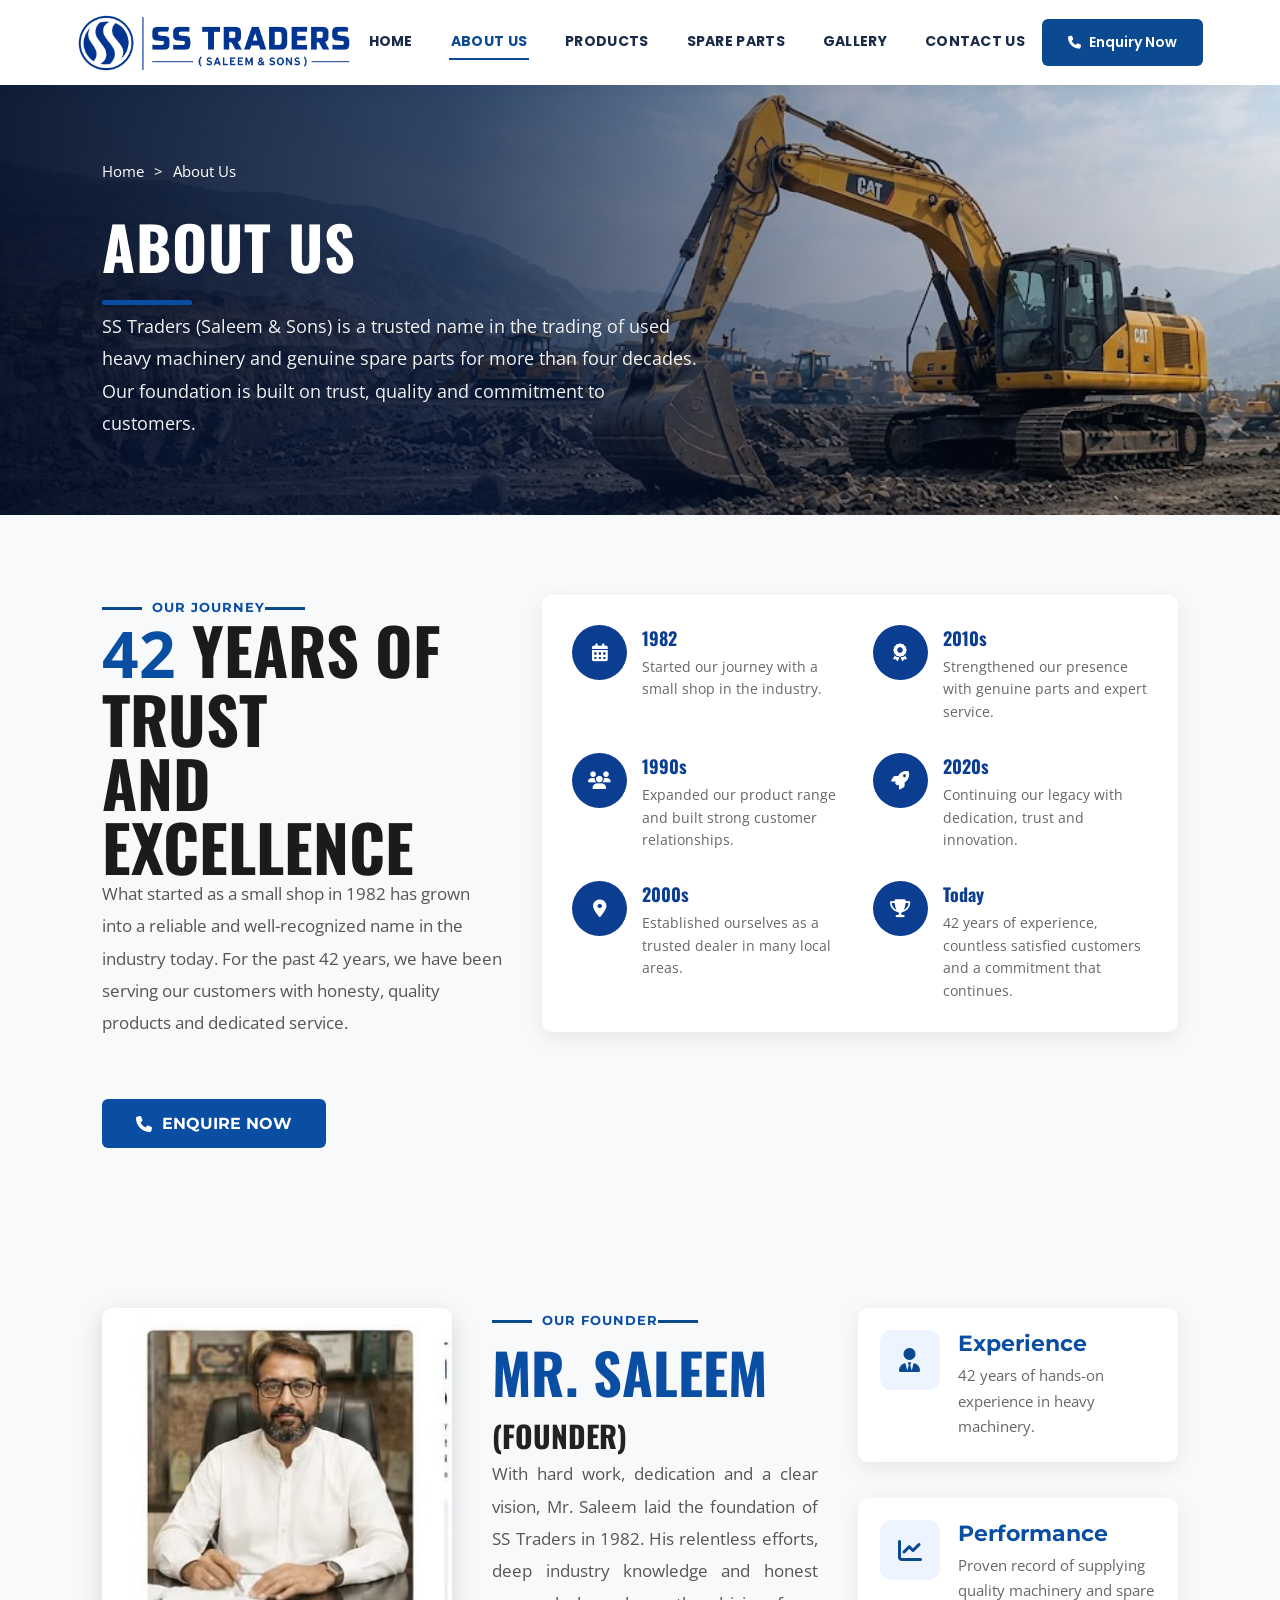
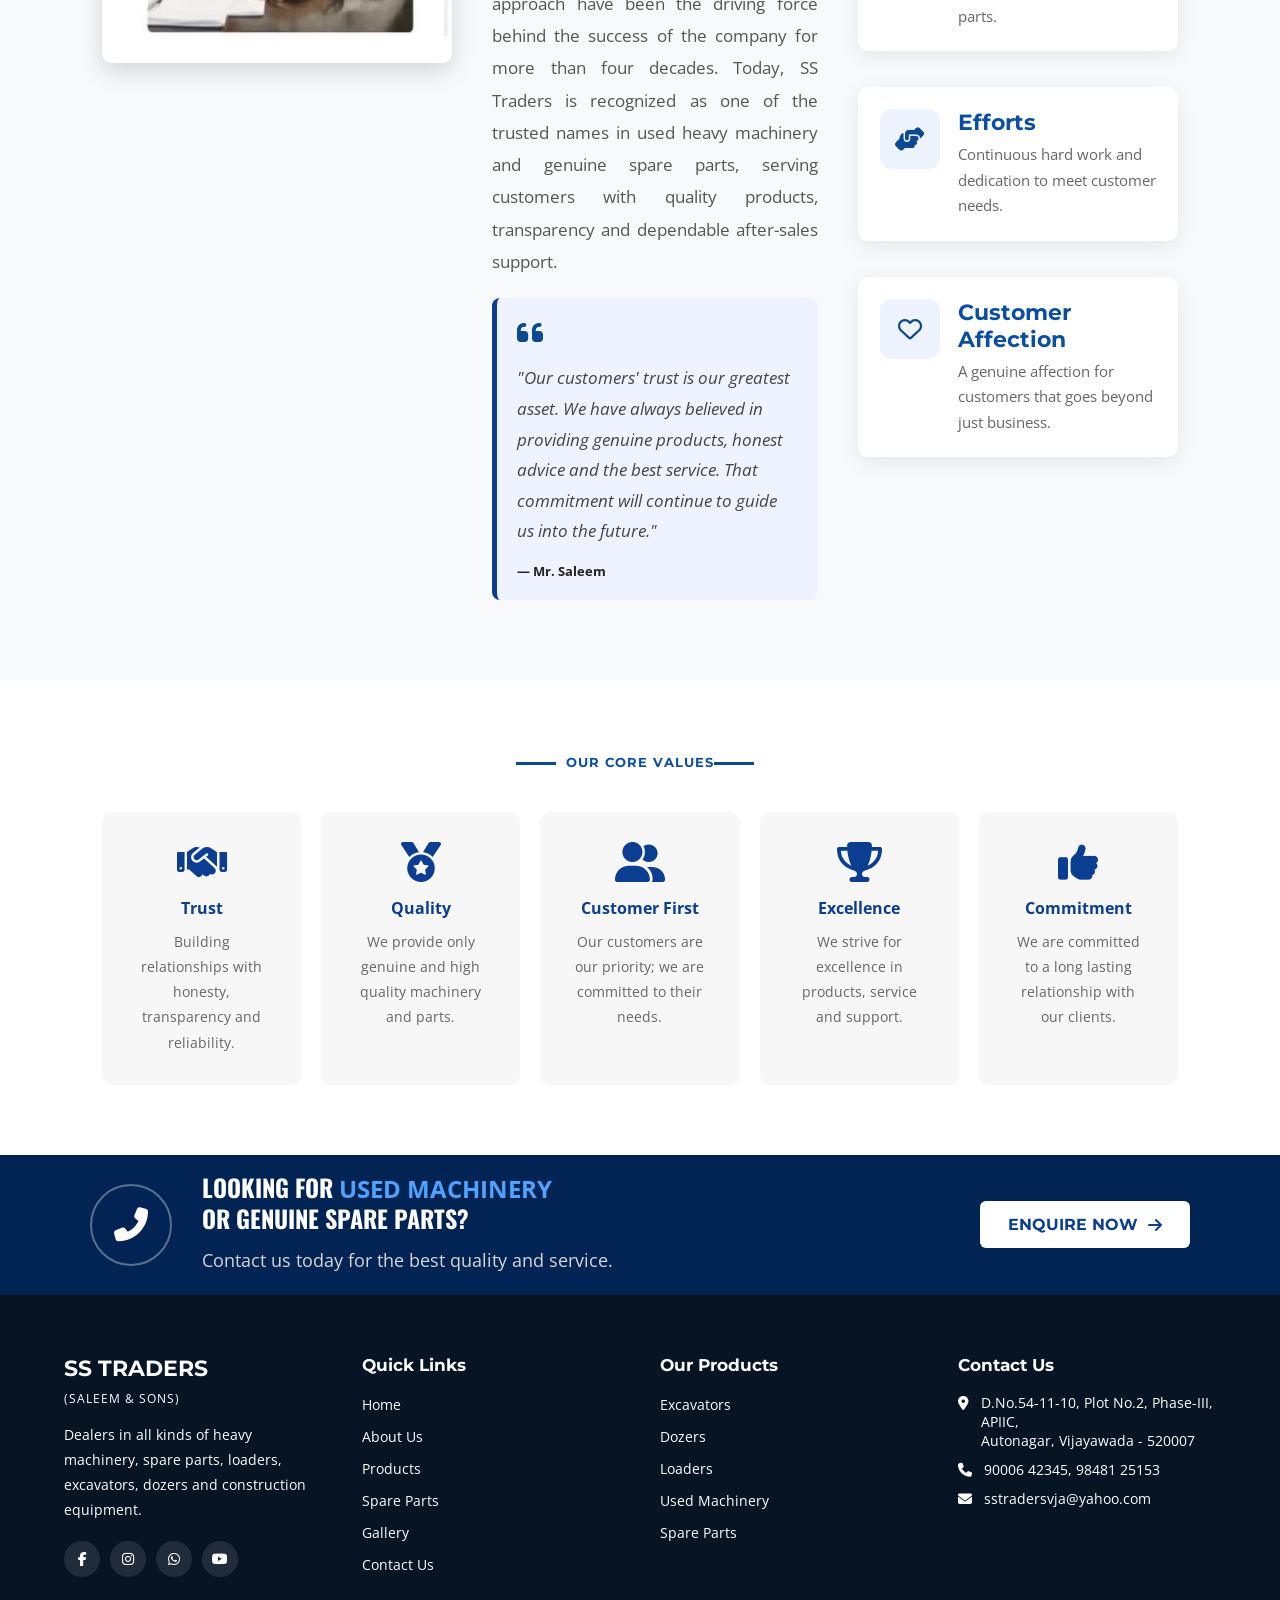
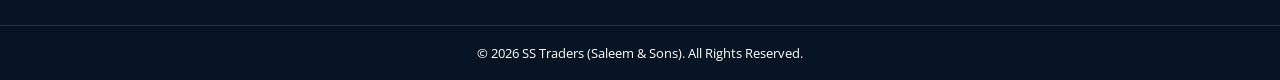
<file: about.html>
<!DOCTYPE html>
<html lang="en">
<head>
<meta charset="UTF-8">
<meta name="viewport" content="width=device-width, initial-scale=1.0">
<title>SS Traders - About Us</title>
<link href="https://fonts.googleapis.com/css2?family=Oswald:wght@400;500;600;700&family=Montserrat:wght@400;500;600;700;800&family=Open+Sans:wght@400;500;600&display=swap" rel="stylesheet">
<link href="https://fonts.googleapis.com/css2?family=Playfair+Display:wght@400;500;600;700;800;900&family=Poppins:wght@300;400;500;600;700;800&display=swap" rel="stylesheet">
<link rel="stylesheet" href="https://cdnjs.cloudflare.com/ajax/libs/font-awesome/6.5.2/css/all.min.css">
<style>*{
    margin:0px;
    padding:0;
    box-sizing:border-box;
    font-family:'Open Sans',sans-serif;
}
body{
    font-family:'Open Sans',sans-serif;
    color:#444;
    background:#F8F9FB;
    overflow-x:hidden;
}
p{
    font-family:'Open Sans',sans-serif;
    font-size:17px;
    line-height:1.8;
    color:#555;
}
a{text-decoration:none}.nav-links a:hover,
.nav-links a.active{
    color:#7EB3FF;
}
.btn,
.cta-btn{
    background:#fff;
    color:#0A4EA3;
    padding:16px 38px;
    border-radius:6px;
    font-family:'Montserrat',sans-serif;
    font-weight:700;
    transition:.3s;
}

.cta-btn:hover{
    background:#0A4EA3;
    color:#fff;
}

.cta-content h2{
    font-family:'Oswald',sans-serif;
    font-size:54px;
    line-height:1.05;
    color:#fff;
    text-transform:uppercase;
    margin-bottom:12px;
}

.cta-content h2 span{
    color:#4EA2FF;
}
.cta-content p{
    color:#d7d7d7;
    font-size:18px;
}
.cta-btn{
    background:#fff;
    color:#0A4EA3;
    padding:18px 40px;
    border-radius:8px;
    font-family:'Montserrat',sans-serif;
    font-weight:700;
    display:flex;
    align-items:center;
    gap:10px;
    transition:.3s;
    white-space:nowrap;
}

.cta-btn:hover{
    background:#0A4EA3;
    color:#fff;
}
.btn{
    background:#0B4A91;
    color:#fff;
    padding:14px 30px;
    border-radius:4px;
    text-decoration:none;
    font-weight:600;
    transition:.3s;
}.btn:hover{
    background:#08356A;
}.btn-outline{
    border:2px solid #ffffff;
    color:#ffffff;
    padding:12px 28px;
    text-decoration:none;
    border-radius:4px;
    transition:.3s;
    font-weight:600;
}.btn-outline:hover{
    background:#ffffff;
    color:#022348;
}.page-banner{
    height:430px;
    background:linear-gradient(90deg, rgba(3,15,40,.92) 0%, rgba(6,25,60,.75) 35%, rgba(6,25,60,.35) 65%, rgba(6,25,60,.05) 100%),url("images/about-banner.jpg") center/cover;
    display:flex;
    align-items:center;
    padding:0 8%;
    color:#fff;
    position:relative;
}.banner-content{max-width:600px}
.banner-content h1{
    font-family:'Oswald',sans-serif;
    font-size:60px;
    font-weight:700;
    color:#fff;
    letter-spacing:1px;
    text-transform:uppercase;
     position:relative;
    display:inline-block;
    margin-bottom:20px;
}
.banner-content h1::after{
    content:"";
    position:absolute;
    left:0;
    bottom:-15px;
    width:90px;
    height:5px;
    background:#0A4EA3;
    border-radius:10px;
}
.about-section,
.founder-section{
    display:grid;
    grid-template-columns:350px 1fr 320px;
    gap:40px;
    padding:80px 8%;
    align-items:start;
}

.founder-image img{
    width:100%;
    border-radius:10px;
    box-shadow:0 8px 25px rgba(0,0,0,.15);
}

.section-subtitle{
    font-family:'Montserrat',sans-serif;
    font-size:13px;
    font-weight:700;
    color:#0A4EA3;
    text-transform:uppercase;
    letter-spacing:1px;
}

.section-subtitle::before{
    content:"";
    width:40px;
    height:3px;
    background:#0B4A91;
    display:inline-block;
    margin-right:10px;
    vertical-align:middle;
}
.section-subtitle::after{
    content:"";
    width:40px;
    height:3px;
    background:#0B4A91;
    display:inline-block;
    margin-right:10px;
    vertical-align:middle;
}

.founder-content h2{
    font-family:'Oswald',sans-serif;
    font-size:56px;
    color:#0A4EA3;
    text-transform:uppercase;
}

.founder-content h4{
    font-family:'Oswald',sans-serif;
    font-size:30px;
    color:#222;
}

.founder-text{
    color:#555;
    line-height:1.9;
    text-align:justify;
}

.founder-quote{
    background:#eef4ff;
    border-left:5px solid #0B4A91;
    padding:25px;
    margin-top:30px;
    border-radius:8px;
}

.founder-quote i{
    color:#0B4A91;
    font-size:30px;
    margin-bottom:15px;
}

.founder-quote p{
    font-style:italic;
    color:#444;
    line-height:1.8;
}

.founder-quote h5{
    margin-top:15px;
    color:#222;
}

.founder-features{
    display:flex;
    flex-direction:column;
    gap:18px;
}

.feature-box{
    background:#fff;
    border-radius:10px;
    padding:20px;
    display:flex;
    gap:18px;
    align-items:flex-start;
    box-shadow:0 5px 15px rgba(0,0,0,.08);
}

.feature-box i{
    width:60px;
    height:60px;
    background:#EEF4FF;
    color:#0B4A91;
    border-radius:12px;
    display:flex;
    justify-content:center;
    align-items:center;
    font-size:24px;
    flex-shrink:0;
}

.feature-box h4{
    color:#0B4A91;
    margin-bottom:6px;
}

.feature-box p{
    color:#666;
    font-size:15px;
    line-height:1.7;
}
.breadcrumb{
    display:flex;
    align-items:center;
    gap:10px;
    margin-bottom:20px;
    font-family:'Montserrat',sans-serif;
    font-size:15px;
}
.timeline-item h4{
    font-family:'Oswald',sans-serif;
    font-size:30px;
    color:#1B1B1B;
}

.breadcrumb a{
    color:#ffffff;
    text-decoration:none;
    transition:.3s;
}

.breadcrumb a:hover{
    color:#7EB3FF;
}

.breadcrumb span{
    color:#ffffff;
}

.banner-content p{
    max-width:600px;
    font-size:18px;
    line-height:1.8;
    color:#f1f1f1;
    font-family:'Open Sans',sans-serif;
}

.about-section{grid-template-columns:400px 1fr;}
.about-left h2{
    font-family:'Oswald',sans-serif;
    font-size:64px;
    line-height:1;
    color:#1B1B1B;
    text-transform:uppercase;
}
.about-left p{color:#555;margin:0 0 30px;line-height:1.9}
.timeline-box{background:#fff;padding:30px;border-radius:10px;box-shadow:0 5px 20px rgba(0,0,0,.08)}
.timeline-grid{display:grid;grid-template-columns:1fr 1fr;gap:30px 25px}
.timeline-item{display:flex;gap:15px;margin-bottom:0}
.timeline-icon{
    width:55px;height:55px;border-radius:50%;
    background:#0b3d91;color:#fff;
    display:flex;align-items:center;justify-content:center;
    flex-shrink:0;font-size:18px;
}
.timeline-item h4{color:#0b3d91;margin-bottom:5px;font-size:18px}
.timeline-item p{color:#666;font-size:14px;margin:0;line-height:1.6}
.founder-name-box{background:#0b3d91;color:#fff;border-radius:10px;padding:60px 20px;text-align:center;margin-bottom:25px}.founder-name-box h2{font-size:42px}.founder-quote{background:#eef3ff;padding:20px;border-left:5px solid #0b3d91;border-radius:8px;margin-top:20px}.feature-box{background:#fff;padding:22px;border-radius:10px;box-shadow:0 5px 20px rgba(0,0,0,.08);margin-bottom:18px}.feature-box h4{
    font-family:'Montserrat',sans-serif;
    font-size:22px;
    font-weight:700;
    color:#0A4EA3;
}
.core-values{padding:70px 8%;background:#fff}.section-title{text-align:center;margin-bottom:40px}.values-grid{display:grid;grid-template-columns:repeat(5,1fr);gap:20px}.value-card{background:#f7f7f7;padding:30px;border-radius:10px;text-align:center}.value-card i{font-size:40px;color:#0b3d91;margin-bottom:15px}.value-card h4{color:#0b3d91;margin-bottom:10px}.value-card p{color:#666;font-size:14px}
.about-cta{
    background:#012454;
    padding:18px 7%;
    display:flex;
    justify-content:space-between;
    align-items:center;
    gap:50px;
    flex-wrap:wrap;
}

.cta-left{
    display:flex;
    align-items:center;
    gap:30px;
}
.about-cta h2{
    font-family:'Oswald',sans-serif;
    font-size:24px;
    text-transform:uppercase;
    line-height:1.2;
}

.about-cta h2 span{
    color:#4FA3FF;
}
.cta-icon{
    width:82px;
    height:82px;
    border:2px solid rgba(255,255,255,.35);
    border-radius:50%;
    display:flex;
    justify-content:center;
    align-items:center;
    flex-shrink:0;
}

.cta-icon i{
    color:#fff;
    font-size:34px;
}
.cta-btn{background:#fff;color:#0b3d91;padding:14px 28px;border-radius:6px;font-weight:700;text-decoration:none}.footer{background:#071424;color:#fff;padding:60px 0 0;}.footer-grid{
    width:90%;max-width:1200px;margin:auto;
    display:grid;grid-template-columns:repeat(4,1fr);gap:40px;
}
.footer h2,
.footer h3{
    font-family:'Montserrat',sans-serif;
}

.footer p,
.footer a{
    font-family:'Open Sans',sans-serif;
}
.footer-logo h2{font-size:22px;font-weight:700;color:#fff;margin-bottom:4px;}.footer-logo span{font-size:12px;color:#ffffff;letter-spacing:1px;font-family:'Open Sans',sans-serif;}.footer-box p{font-size:14px;color:#ffffff;line-height:1.8;margin-top:14px;font-family:'Open Sans',sans-serif;}.footer-box h3{font-size:17px;font-weight:700;color:#fff;margin-bottom:18px;}.footer-box ul{list-style:none;}.footer-box ul li{margin-bottom:10px;}.footer-box ul li a{color:#ffffff;text-decoration:none;font-size:14px;font-family:'Open Sans',sans-serif;transition:.3s;}.footer-box ul li a:hover{color:#7EB3FF;}.footer-contact li{
    display:flex;gap:12px;align-items:flex-start;
    color:#ffffff;font-size:14px;font-family:'Open Sans',sans-serif;
    margin-bottom:12px;list-style:none;
}.footer-contact li i{color:#ffffff;margin-top:3px;flex-shrink:0;}.footer-social{display:flex;gap:10px;margin-top:18px;}.footer-social a{
    width:36px;height:36px;border-radius:50%;
    background:rgba(255,255,255,0.1);
    display:flex;align-items:center;justify-content:center;
    color:#fff;font-size:14px;text-decoration:none;transition:.3s;
}.footer-social a:hover{background:#0B4A91;}.footer-bottom{
    margin-top:40px;padding:18px 6%;
    border-top:1px solid rgba(255,255,255,.12);
    text-align:center;font-size:13px;color:#ffffff;
    font-family:'Open Sans',sans-serif;
    
}
.about-left h2 span{
    color:#0A4EA3;
}
.banner-btn{
    display:inline-flex;
    align-items:center;
    gap:10px;
    margin-top:30px;
    padding:15px 34px;
    background:#0A4EA3;
    color:#fff;
    border-radius:6px;
    font-family:'Montserrat',sans-serif;
    font-weight:700;
    text-decoration:none;
    transition:.3s;
}

.banner-btn:hover{
    background:#083A7C;
}

/* ===================================================
   MOBILE RESPONSIVE — ordered widest to narrowest so
   each breakpoint's rules aren't overridden by an
   earlier, wider one further down the cascade.
   =================================================== */

/* ----- Tablets (landscape) ----- */
@media(max-width:1100px){
    .about-section{ grid-template-columns:320px 1fr; gap:30px; padding:70px 6%; }
    .founder-section{ grid-template-columns:280px 1fr 280px; gap:30px; padding:70px 6%; }
    .values-grid{ grid-template-columns:repeat(3,1fr); }
}

/* ----- Tablets (portrait) & phones ----- */
@media(max-width:991px){
    nav .nav-links{ gap:0; }
    .nav-links li a{
        display:block;
        padding:13px 20px;
        color:#1a2b4a;
        font-size:14px;
    }
    .nav-links li a:hover{
        background:#0B4A91;
        color:#fff;
    }

    .about-section,
    .founder-section{
        grid-template-columns:1fr;
        gap:30px;
        padding:50px 6%;
    }
    .founder-image img{ max-width:340px; margin:0 auto; display:block; }
    .founder-content{ text-align:left; }

    .timeline-grid{ grid-template-columns:1fr; }

    .values-grid{ grid-template-columns:repeat(2,1fr); }

    .about-cta{
        flex-direction:column;
        text-align:center;
        padding:30px 6%;
    }
    .cta-left{
        flex-direction:column;
        text-align:center;
    }
    .cta-btn{ width:100%; justify-content:center; }
}

/* ----- Large phones / small tablets ----- */
@media(max-width:768px){
    .breadcrumb{ font-size:13px; margin-bottom:15px; flex-wrap:wrap; }

    .banner-content h1{ font-size:34px; margin-bottom:15px; }

    .page-banner{
        height:auto;
        min-height:340px;
        background:linear-gradient(180deg, rgba(3,15,40,.55) 0%, rgba(3,15,40,.75) 55%, rgba(3,15,40,.92) 100%),url("images/about-banner.jpg") 80% 30%/cover;
        padding:40px 6% 45px;
        align-items:flex-start;
    }

    .banner-content{
        max-width:100%;
        padding-top:20px;
    }
    .banner-content p{ font-size:15px; }

    .about-left h2{ font-size:38px; }
    .founder-content h2{ font-size:34px; }
    .founder-content h4{ font-size:20px; }
    .founder-text{ text-align:left; }

    .timeline-box{ padding:20px; }
    .timeline-item h4{ font-size:22px; }

    .cta-content h2{ font-size:30px; }
    .cta-content p{ font-size:15px; }

    .about-cta h2{ font-size:20px; }
    .cta-icon{ width:64px; height:64px; }
    .cta-icon i{ font-size:26px; }

    .core-values{ padding:45px 6%; }

    .footer{ padding:40px 0 0; }
    .footer-grid{
        grid-template-columns:1fr;
        gap:30px;
        width:88%;
    }
    .footer-box{ text-align:left; }
    .footer-contact li{
        flex-direction:row;
        justify-content:flex-start;
        text-align:left;
    }
    .footer-social{ justify-content:flex-start; }
}

/* ----- Phones ----- */
@media(max-width:480px){
    .banner-content h1{ font-size:26px; }
    .page-banner{ min-height:300px; padding:30px 6% 35px; }
    .breadcrumb{ font-size:12px; }
    .banner-content p{ font-size:14px; line-height:1.6; }

    .about-left h2{ font-size:28px; }
    .founder-content h2{ font-size:26px; }

    .values-grid{ grid-template-columns:1fr; }
    .value-card{ padding:22px; }

    .feature-box{ padding:16px; gap:14px; }
    .feature-box i{ width:48px; height:48px; font-size:18px; }

    .founder-quote{ padding:18px; }

    .about-cta h2{ font-size:18px; }
    .cta-btn{ padding:14px 24px; font-size:13px; }

    .banner-btn{ width:100%; justify-content:center; padding:14px 20px; }

    .footer-logo h2{ font-size:20px; }
    .footer-bottom{ font-size:12px; padding:16px 6%; }
}

/* ----- Small phones ----- */
@media(max-width:360px){
    .banner-content h1{ font-size:21px; }
    .about-left h2{ font-size:24px; }
    .founder-content h2{ font-size:22px; }
    .about-cta h2{ font-size:16px; }
}
</style>
    <link rel="stylesheet" href="css/navbar.css">
</head>
<body>

<div id="site-navbar"></div>

<section class="page-banner">
<div class="banner-content">

    <div class="breadcrumb">
        <a href="index.html">Home</a>
        <span>&gt;</span>
        <span>About Us</span>
    </div>

    <h1>ABOUT US</h1>

    <p>
        SS Traders (Saleem & Sons) is a trusted name in the trading of used
        heavy machinery and genuine spare parts for more than four decades.
        Our foundation is built on trust, quality and commitment to customers.
    </p>

</div>

</section>

<section class="about-section">

    <div class="about-left">
        <span class="section-subtitle">OUR JOURNEY</span>
<h2><span>42</span> YEARS OF TRUST<br>AND EXCELLENCE</h2>
        <p>
            What started as a small shop in 1982 has grown into a reliable and
            well-recognized name in the industry today. For the past 42 years,
            we have been serving our customers with honesty, quality products
            and dedicated service.
        </p>
<a href="contact.html" class="banner-btn">
    <i class="fas fa-phone"></i>
    ENQUIRE NOW
</a>
    </div>

    <div class="timeline-box">
        <div class="timeline-grid">

            <div class="timeline-item">
                <div class="timeline-icon"><i class="fas fa-calendar-alt"></i></div>
                <div>
                    <h4>1982</h4>
                    <p>Started our journey with a small shop in the industry.</p>
                </div>
            </div>

            <div class="timeline-item">
                <div class="timeline-icon"><i class="fas fa-award"></i></div>
                <div>
                    <h4>2010s</h4>
                    <p>Strengthened our presence with genuine parts and expert service.</p>
                </div>
            </div>

            <div class="timeline-item">
                <div class="timeline-icon"><i class="fas fa-users"></i></div>
                <div>
                    <h4>1990s</h4>
                    <p>Expanded our product range and built strong customer relationships.</p>
                </div>
            </div>

            <div class="timeline-item">
                <div class="timeline-icon"><i class="fas fa-rocket"></i></div>
                <div>
                    <h4>2020s</h4>
                    <p>Continuing our legacy with dedication, trust and innovation.</p>
                </div>
            </div>

            <div class="timeline-item">
                <div class="timeline-icon"><i class="fas fa-map-marker-alt"></i></div>
                <div>
                    <h4>2000s</h4>
                    <p>Established ourselves as a trusted dealer in many local areas.</p>
                </div>
            </div>

            <div class="timeline-item">
                <div class="timeline-icon"><i class="fas fa-trophy"></i></div>
                <div>
                    <h4>Today</h4>
                    <p>42 years of experience, countless satisfied customers and a commitment that continues.</p>
                </div>
            </div>

        </div>
    </div>

</section>

<section class="founder-section">

    <!-- Founder Image -->
    <div class="founder-image">
        <img src="images/founder.jpeg" alt="Mr. Saleem">
    </div>

    <!-- Founder Content -->
    <div class="founder-content">

        <span class="section-subtitle">OUR FOUNDER</span>

        <h2>MR. SALEEM</h2>

        <h4>(FOUNDER)</h4>

        <p class="founder-text">
            With hard work, dedication and a clear vision, Mr. Saleem laid the
            foundation of SS Traders in 1982. His relentless efforts, deep
            industry knowledge and honest approach have been the driving force
            behind the success of the company for more than four decades.

            Today, SS Traders is recognized as one of the trusted names in used
            heavy machinery and genuine spare parts, serving customers with
            quality products, transparency and dependable after-sales support.
        </p>

        <div class="founder-quote">
            <i class="fas fa-quote-left"></i>

            <p>
                "Our customers' trust is our greatest asset. We have always
                believed in providing genuine products, honest advice and the
                best service. That commitment will continue to guide us into
                the future."
            </p>

            <h5>— Mr. Saleem</h5>
        </div>

    </div>

    <!-- Right Features -->
    <div class="founder-features">

        <div class="feature-box">
            <i class="fas fa-user-tie"></i>
            <div>
                <h4>Experience</h4>
                <p>42 years of hands-on experience in heavy machinery.</p>
            </div>
        </div>

        <div class="feature-box">
            <i class="fas fa-chart-line"></i>
            <div>
                <h4>Performance</h4>
                <p>Proven record of supplying quality machinery and spare parts.</p>
            </div>
        </div>

        <div class="feature-box">
            <i class="fas fa-hands-helping"></i>
            <div>
                <h4>Efforts</h4>
                <p>Continuous hard work and dedication to meet customer needs.</p>
            </div>
        </div>

        <div class="feature-box">
            <i class="far fa-heart"></i>
            <div>
                <h4>Customer Affection</h4>
                <p>A genuine affection for customers that goes beyond just business.</p>
            </div>
        </div>

    </div>

</section>

<section class="core-values">
    <div class="section-title">
        <span class="section-subtitle">OUR CORE VALUES</span>
    </div>

    <div class="values-grid">

        <div class="value-card">
            <i class="fas fa-handshake"></i>
            <h4>Trust</h4>
            <p>Building relationships with honesty, transparency and reliability.</p>
        </div>

        <div class="value-card">
            <i class="fas fa-medal"></i>
            <h4>Quality</h4>
            <p>We provide only genuine and high quality machinery and parts.</p>
        </div>

        <div class="value-card">
            <i class="fas fa-user-friends"></i>
            <h4>Customer First</h4>
            <p>Our customers are our priority; we are committed to their needs.</p>
        </div>

        <div class="value-card">
            <i class="fas fa-trophy"></i>
            <h4>Excellence</h4>
            <p>We strive for excellence in products, service and support.</p>
        </div>

        <div class="value-card">
            <i class="fas fa-thumbs-up"></i>
            <h4>Commitment</h4>
            <p>We are committed to a long lasting relationship with our clients.</p>
        </div>

    </div>
</section>

<section class="about-cta">

    <div class="cta-left">

        <div class="cta-icon">
            <i class="fas fa-phone-alt"></i>
        </div>

        <div class="cta-content">

            <h2>
                LOOKING FOR
                <span>USED MACHINERY</span><br>
                OR GENUINE SPARE PARTS?
            </h2>

            <p>
                Contact us today for the best quality and service.
            </p>

        </div>

    </div>

    <a href="contact.html" class="cta-btn">
        ENQUIRE NOW
        <i class="fas fa-arrow-right"></i>
    </a>

</section>

<footer class="footer">
    <div class="footer-grid">
        <div class="footer-box">
            <div class="footer-logo">
                <h2>SS TRADERS</h2>
                <span>(SALEEM & SONS)</span>
            </div>
            <p>Dealers in all kinds of heavy machinery, spare parts, loaders, excavators, dozers and construction equipment.</p>
            <div class="footer-social">
                <a href="#"><i class="fab fa-facebook-f"></i></a>
                <a href="#"><i class="fab fa-instagram"></i></a>
                <a href="#"><i class="fab fa-whatsapp"></i></a>
                <a href="#"><i class="fab fa-youtube"></i></a>
            </div>
        </div>
        <div class="footer-box">
            <h3>Quick Links</h3>
            <ul>
                <li><a href="index.html">Home</a></li>
                <li><a href="about.html">About Us</a></li>
                <li><a href="products.html">Products</a></li>
                <li><a href="spareparts.html">Spare Parts</a></li>
                <li><a href="gallery.html">Gallery</a></li>
                <li><a href="contact.html">Contact Us</a></li>
            </ul>
        </div>
        <div class="footer-box">
            <h3>Our Products</h3>
            <ul>
                <li><a href="products.html">Excavators</a></li>
                <li><a href="products.html">Dozers</a></li>
                <li><a href="products.html">Loaders</a></li>
                <li><a href="products.html">Used Machinery</a></li>
                <li><a href="spareparts.html">Spare Parts</a></li>
            </ul>
        </div>
        <div class="footer-box">
            <h3>Contact Us</h3>
            <ul class="footer-contact">
                <li>
                    <i class="fas fa-map-marker-alt"></i>
                    <span>D.No.54-11-10, Plot No.2, Phase-III, APIIC,<br>Autonagar, Vijayawada - 520007</span>
                </li>
                <li><i class="fas fa-phone"></i><span>90006 42345, 98481 25153</span></li>
                <li><i class="fas fa-envelope"></i><span>sstradersvja@yahoo.com</span></li>
            </ul>
        </div>
    </div>
    <div class="footer-bottom">© 2026 SS Traders (Saleem & Sons). All Rights Reserved.</div>
</footer>

<script src="js/navbar.js"></script>

</body>
</html>
</file>
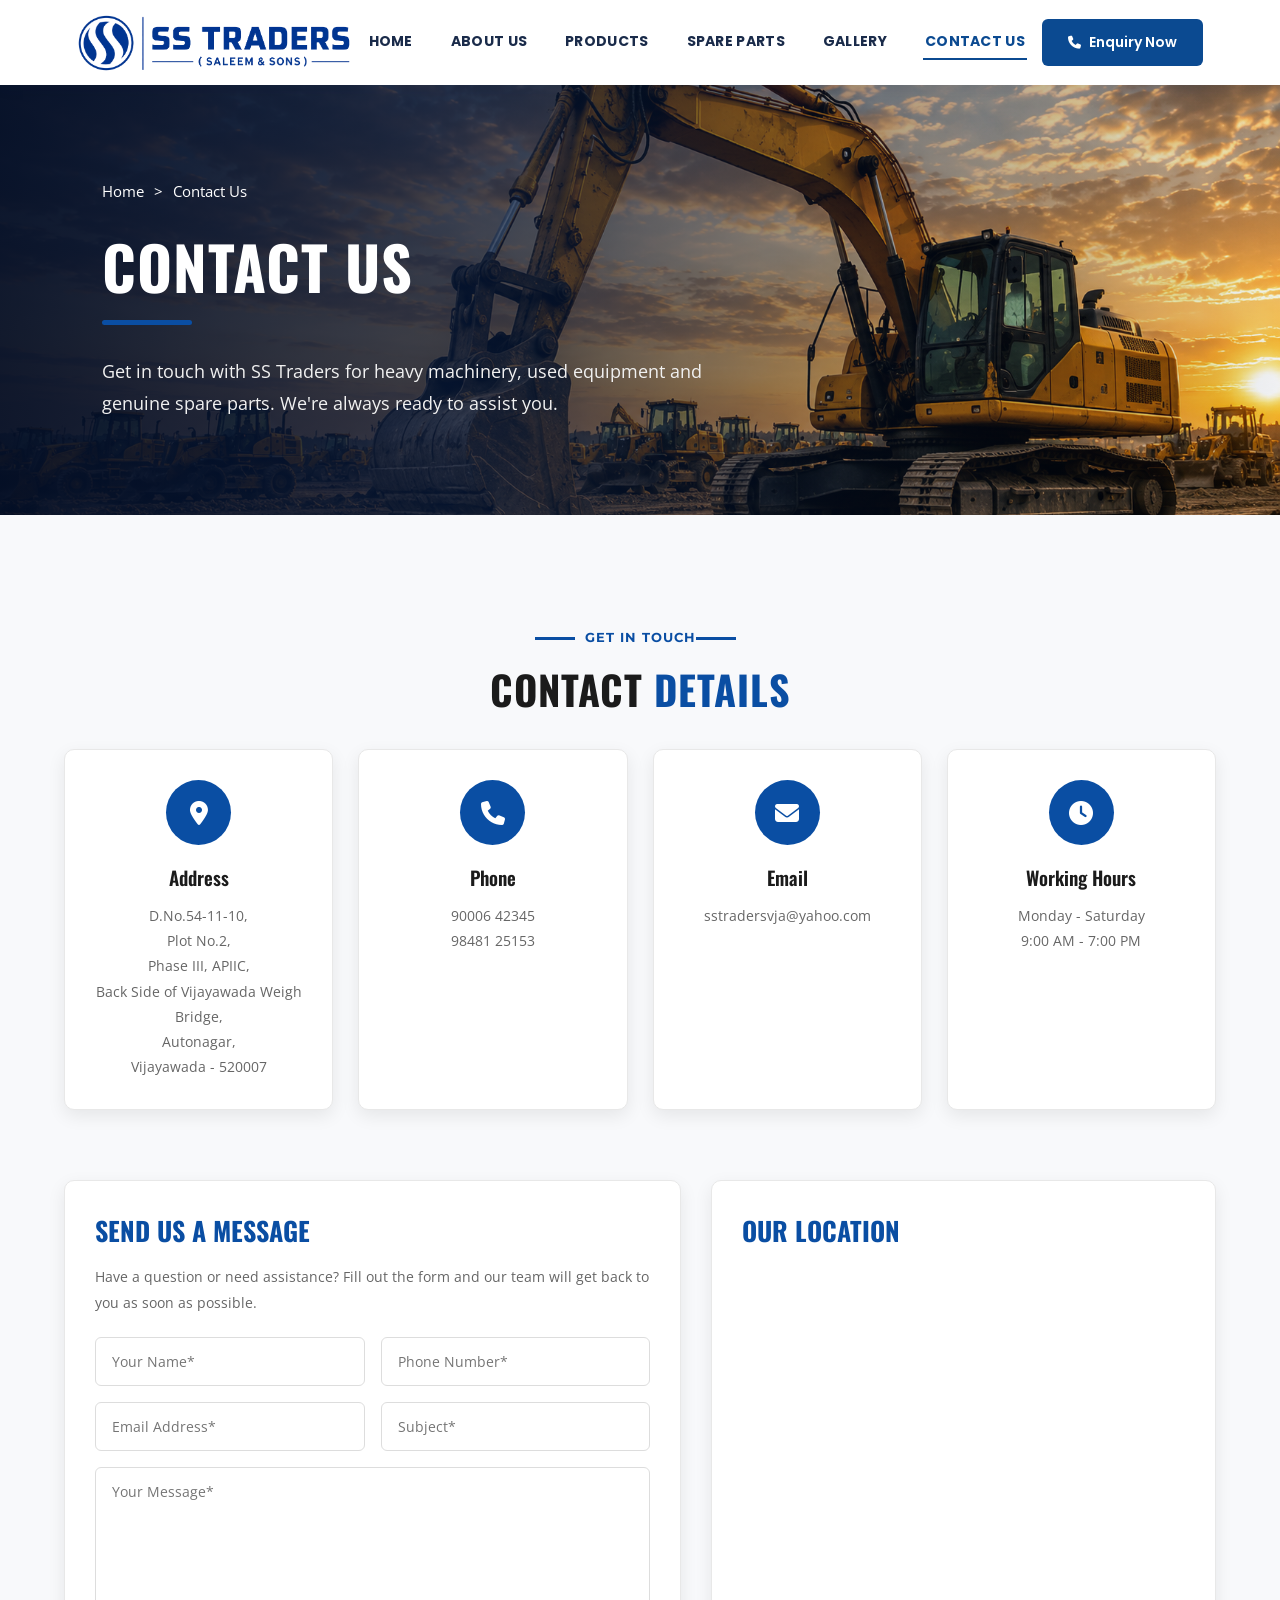
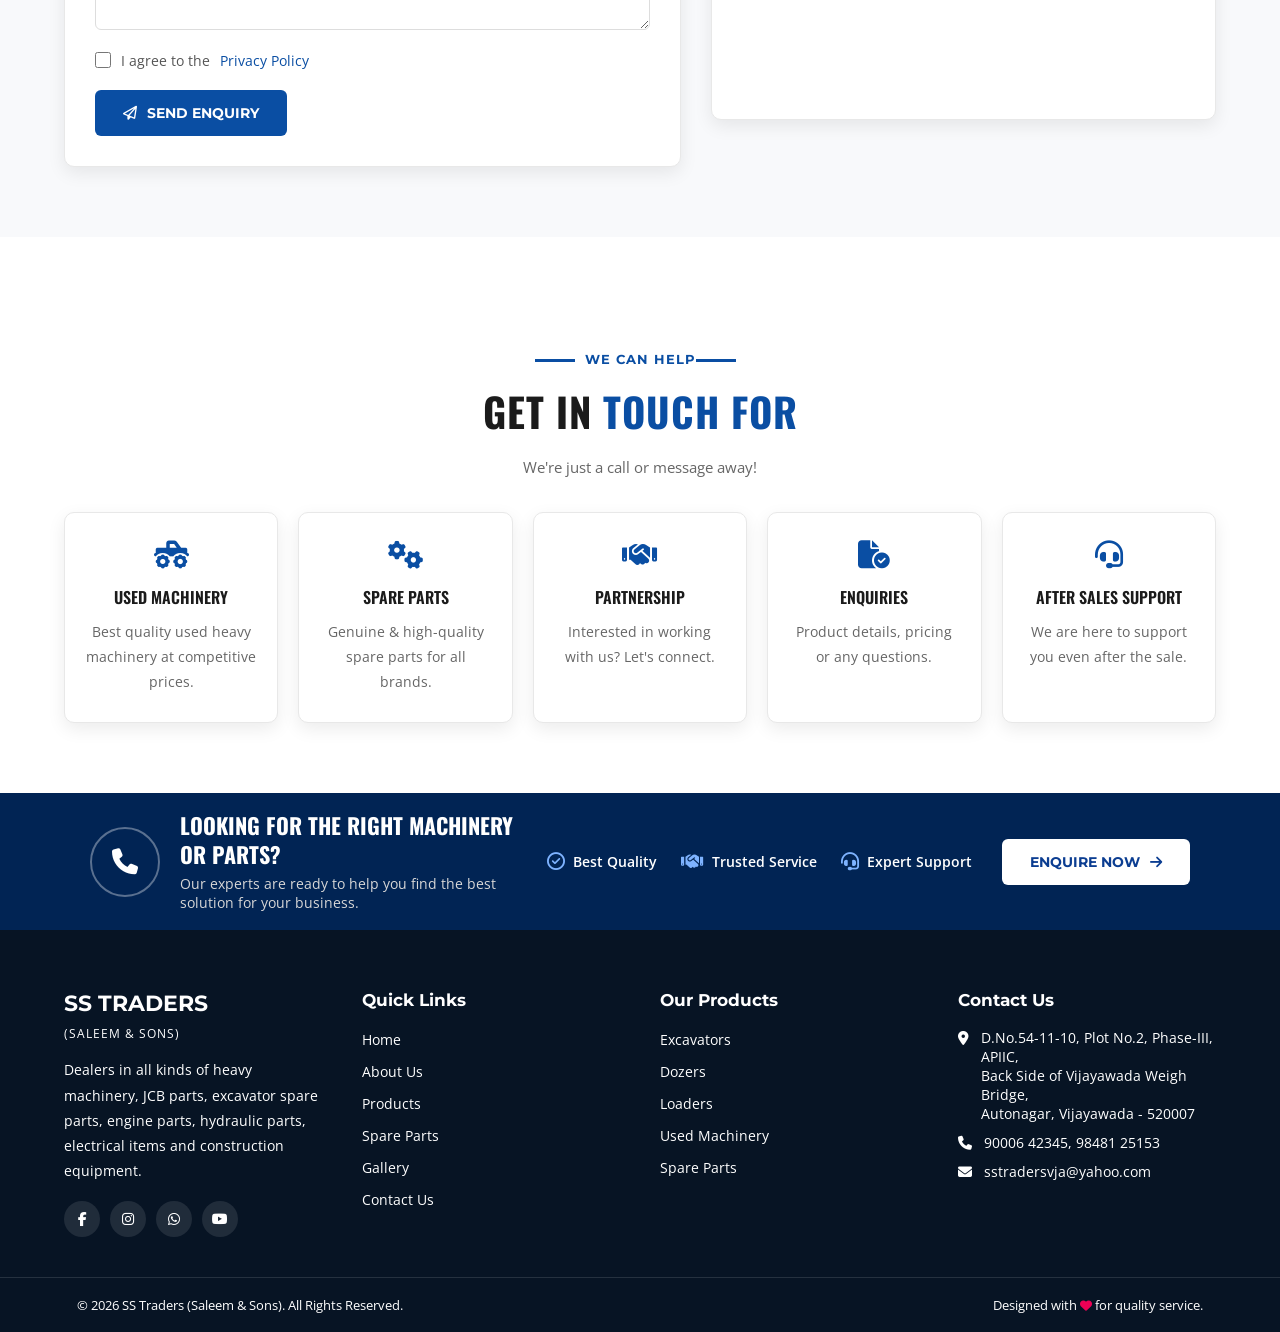
<file: contact.html>
<!DOCTYPE html>
<html lang="en">
<head>
    <meta charset="UTF-8">
    <meta name="viewport" content="width=device-width, initial-scale=1.0">
    <title>Contact Us | SS Traders</title>
    <link href="https://fonts.googleapis.com/css2?family=Oswald:wght@400;500;600;700&family=Montserrat:wght@400;500;600;700;800&family=Open+Sans:wght@400;500;600&display=swap" rel="stylesheet">
    <link href="https://fonts.googleapis.com/css2?family=Playfair+Display:wght@400;500;600;700;800;900&family=Poppins:wght@300;400;500;600;700;800&display=swap" rel="stylesheet">
    <link rel="stylesheet" href="https://cdnjs.cloudflare.com/ajax/libs/font-awesome/6.5.2/css/all.min.css">

    <style>
:root{
    --primary:#0A4EA3;
    --primary-dark:#083A7C;
    --navy:#0b3d91;
    --accent:#4EA2FF;
    --accent-light:#7EB3FF;
    --secondary:#F8F9FB;
    --text:#444;
    --text-light:#666666;
    --white:#ffffff;
    --border:#e6e6e6;
    --shadow:0 8px 25px rgba(0,0,0,.08);
}
*{
    margin:0px;
    padding:0;
    box-sizing:border-box;
    font-family:'Open Sans',sans-serif;
}
html{
    overflow-x:hidden;
    width:100%;
}
body{
    font-family:'Open Sans',sans-serif;
    color:#444;
    background:#F8F9FB;
    overflow-x:hidden;
    width:100%;
}
a{ text-decoration:none; }
.container{
    width:90%;
    max-width:1200px;
    margin:auto;
}
.nav-links a:hover,
.nav-links a.active{
    color:#7EB3FF;
}
.btn{
    background:#0A4EA3;
    color:#fff;
    padding:14px 30px;
    border-radius:6px;
    text-decoration:none;
    font-weight:700;
    transition:.3s;
    font-family:'Montserrat',sans-serif;
    font-size:14px;
    border:none;
    cursor:pointer;
    display:inline-flex;
    align-items:center;
    gap:10px;
}
.btn:hover{
    background:#083A7C;
}

/* ===== SECTION TITLE (matches gallery.html) ===== */
.section-title{ text-align:center; margin:50px 0 30px; padding:0 15px; }
.section-subtitle{
    font-family:'Montserrat',sans-serif;
    font-size:13px;
    font-weight:700;
    color:#0A4EA3;
    text-transform:uppercase;
    letter-spacing:1px;
}
.section-subtitle::before{
    content:"";
    width:40px;
    height:3px;
    background:#0A4EA3;
    display:inline-block;
    margin-right:10px;
    vertical-align:middle;
}
.section-subtitle::after{
    content:"";
    width:40px;
    height:3px;
    background:#0A4EA3;
    display:inline-block;
    margin-right:10px;
    vertical-align:middle;
}
.section-title h2{
    font-family:'Oswald',sans-serif;
    font-size:40px; font-weight:700; color:#1B1B1B;
    text-transform:uppercase; letter-spacing:1px;
    margin-top:12px;
}
.section-title h2 span{
    font-family:inherit;
    font-size:inherit;
    font-weight:inherit;
    letter-spacing:inherit;
    color:#0A4EA3;
}
.section-title p{
    margin-top:16px;
    color:#666;
    font-size:15px;
    font-family:'Open Sans',sans-serif;
}

/* ===== PAGE BANNER (matches gallery.html) ===== */
.page-banner{
    height:430px;
    background:linear-gradient(90deg, rgba(3,15,40,.92) 0%, rgba(6,25,60,.75) 35%, rgba(6,25,60,.35) 65%, rgba(6,25,60,.05) 100%),url("images/contact-banner.png") center/cover;
    display:flex;
    align-items:center;
    padding:0 8%;
    color:#fff;
    position:relative;
}

.banner-content{max-width:600px}

.breadcrumb{
    display:flex;
    align-items:center;
    gap:10px;
    margin-bottom:20px;
    font-family:'Montserrat',sans-serif;
    font-size:15px;
}

.breadcrumb a{
    color:#ffffff;
    text-decoration:none;
    transition:.3s;
}

.breadcrumb a:hover{
    color:#7EB3FF;
}

.breadcrumb span{
    color:#ffffff;
}

.banner-content h1{
    font-family:'Oswald',sans-serif;
    font-weight:700;
    font-size:60px;
    margin-bottom:20px;
    letter-spacing:1px;
    text-transform:uppercase;
    position:relative;
    display:inline-block;
}

.banner-content h1::after{
    content:"";
    position:absolute;
    left:0;
    bottom:-15px;
    width:90px;
    height:5px;
    background:#0A4EA3;
    border-radius:20px;
}

.banner-content p.hero-text{
    max-width:600px;
    font-size:18px;
    line-height:1.8;
    color:#f1f1f1;
    font-family:'Open Sans',sans-serif;
    margin-top:25px;
}

@media(max-width:768px){
    .breadcrumb{ font-size:13px; margin-bottom:15px; flex-wrap:wrap; }
    .banner-content h1{ font-size:34px; }
    .page-banner{
        height:auto;
        min-height:340px;
        background:linear-gradient(180deg, rgba(3,15,40,.55) 0%, rgba(3,15,40,.75) 55%, rgba(3,15,40,.92) 100%),url("images/contact-banner.png") 80% 30%/cover;
        padding:40px 6% 45px;
        align-items:flex-start;
    }
    .banner-content{ max-width:100%; padding-top:20px; }
    .banner-content p.hero-text{ font-size:15px; margin-top:15px; }
}
@media(max-width:480px){
    .banner-content h1{ font-size:26px; }
    .page-banner{ min-height:300px; padding:30px 6% 35px; }
    .breadcrumb{ font-size:12px; }
    .banner-content p.hero-text{ font-size:14px; line-height:1.6; }
}
/* ===== END PAGE BANNER ===== */

/* ===== CONTACT INFO CARDS ===== */
.contact-info{
    padding:60px 0 20px;
    background:#F8F9FB;
}
.contact-cards{
    display:grid;
    grid-template-columns:repeat(4,1fr);
    gap:25px;
}
.contact-card{
    background:#fff;
    border:1px solid #e8e8e8;
    border-radius:10px;
    padding:30px 24px;
    box-shadow:0 6px 18px rgba(0,0,0,0.08);
    transition:all .35s ease;
    text-align:center;
}
.contact-card:hover{
    transform:translateY(-6px);
    box-shadow:0 16px 30px rgba(0,0,0,0.14);
}
.contact-card i{
    width:65px;
    height:65px;
    background:#0A4EA3;
    color:#fff;
    border-radius:50%;
    display:flex;
    align-items:center;
    justify-content:center;
    margin:0 auto 18px;
    font-size:24px;
}
.contact-card h3{
    font-family:'Oswald',sans-serif;
    font-size:19px;
    font-weight:600;
    color:#1B1B1B;
    margin-bottom:12px;
}
.contact-card p{
    font-size:14px;
    color:#666;
    line-height:1.8;
    font-family:'Open Sans',sans-serif;
}

/* ===== CONTACT FORM ===== */
.contact-form-section{
    padding:50px 0 70px;
    background:#F8F9FB;
}
.contact-wrapper{
    display:grid;
    grid-template-columns:1.1fr .9fr;
    gap:30px;
    align-items:start;
}
.contact-form-box,
.map-box{
    background:#fff;
    border-radius:10px;
    padding:30px;
    box-shadow:0 6px 18px rgba(0,0,0,0.08);
    border:1px solid #e8e8e8;
}
.contact-form-box h2,
.map-box h2{
    font-family:'Oswald',sans-serif;
    font-size:26px;
    font-weight:700;
    color:#0A4EA3;
    margin-bottom:14px;
    text-transform:uppercase;
}
.contact-form-box p{
    color:#666;
    font-size:14px;
    line-height:1.8;
    font-family:'Open Sans',sans-serif;
    margin-bottom:22px;
}
.form-grid{
    display:grid;
    grid-template-columns:repeat(2,1fr);
    gap:16px;
    margin-bottom:16px;
}
.contact-form-box input,
.contact-form-box textarea{
    width:100%;
    padding:14px 16px;
    border:1px solid #ddd;
    border-radius:6px;
    outline:none;
    font-size:14px;
    color:#222;
    font-family:'Open Sans',sans-serif;
    background:#fff;
    transition:.3s;
}
.contact-form-box input:focus,
.contact-form-box textarea:focus{
    border-color:#0A4EA3;
    box-shadow:0 0 0 3px rgba(10,78,163,.08);
}
.contact-form-box textarea{
    resize:vertical;
    margin-bottom:16px;
}
.checkbox{
    display:flex;
    align-items:center;
    gap:10px;
    font-size:14px;
    color:#555;
    font-family:'Open Sans',sans-serif;
    margin-bottom:20px;
}
.checkbox input{
    width:16px;
    height:16px;
    accent-color:#0A4EA3;
}
.checkbox a{
    color:#0A4EA3;
    text-decoration:none;
    font-family:'Open Sans',sans-serif;
}
.contact-btn{
    background:#0A4EA3;
    color:#fff;
    padding:14px 28px;
    border:none;
    border-radius:6px;
    cursor:pointer;
    font-size:14px;
    font-weight:700;
    font-family:'Montserrat',sans-serif;
    display:inline-flex;
    align-items:center;
    gap:10px;
    transition:.3s;
}
.contact-btn:hover{
    background:#083A7C;
}
.map-box iframe{
    width:100%;
    height:420px;
    border:none;
    border-radius:8px;
}

/* ===== SERVICES ===== */
.contact-services{
    padding:60px 0 70px;
    background:#fff;
}
.service-grid{
    display:grid;
    grid-template-columns:repeat(5,1fr);
    gap:20px;
    margin-top:35px;
}
.service-box{
    background:#fff;
    border-radius:10px;
    padding:28px 20px;
    text-align:center;
    box-shadow:0 6px 18px rgba(0,0,0,0.08);
    border:1px solid #e8e8e8;
    transition:all .35s ease;
}
.service-box:hover{
    transform:translateY(-6px);
    box-shadow:0 16px 30px rgba(0,0,0,0.14);
}
.service-box i{
    font-size:28px;
    color:#0A4EA3;
    margin-bottom:16px;
}
.service-box h3{
    font-family:'Oswald',sans-serif;
    font-size:16px;
    font-weight:600;
    color:#1B1B1B;
    margin-bottom:10px;
}
.service-box p{
    font-size:14px;
    color:#666;
    line-height:1.8;
    font-family:'Open Sans',sans-serif;
}

/* ===== CTA (matches gallery.html) ===== */
.contact-cta{ background:#012454; padding:18px 7%; }
.contact-cta-box{
    display:flex; align-items:center; justify-content:space-between;
    gap:30px; flex-wrap:wrap; max-width:1200px; margin:0 auto;
}
.contact-call{ display:flex; align-items:center; gap:20px; flex:1; min-width:200px; }
.call-icon{
    width:70px; height:70px;
    border:2px solid rgba(255,255,255,.35);
    border-radius:50%;
    display:flex; align-items:center; justify-content:center;
    font-size:26px; color:#fff; flex-shrink:0;
}
.call-text h2{
    font-family:'Oswald',sans-serif;
    color:#fff; font-size:22px; margin-bottom:6px; text-transform:uppercase;
    line-height:1.3;
}
.call-text p{ color:#d7d7d7; font-size:14px; font-family:'Open Sans',sans-serif; }
.contact-features{
    display:flex; gap:24px; align-items:center; flex-wrap:wrap;
}
.feature{
    display:flex; align-items:center; gap:8px;
    color:#fff; font-size:14px; font-family:'Montserrat',sans-serif; font-weight:600;
}
.feature i{ font-size:18px; color:#7EB3FF; }
.contact-cta-btn{
    background:#fff; color:#0b3d91;
    padding:14px 28px; border-radius:6px;
    text-decoration:none; font-weight:700;
    font-family:'Montserrat',sans-serif; font-size:14px;
    display:flex; align-items:center; gap:10px; transition:.3s;
    white-space:nowrap;
}
.contact-cta-btn:hover{ background:#0b3d91; color:#fff; }
/* ===== END CTA ===== */

/* ===== FOOTER (matches gallery.html) ===== */
.footer{ background:#071424; color:#fff; padding:60px 0 0; }
.footer-grid{
    width:90%; max-width:1200px; margin:auto;
    display:grid; grid-template-columns:repeat(4,1fr); gap:40px;
}
.footer h2, .footer h3{ font-family:'Montserrat',sans-serif; }
.footer p, .footer a{ font-family:'Open Sans',sans-serif; }
.footer-logo h2{ font-size:22px; font-weight:700; color:#fff; margin-bottom:4px; }
.footer-logo span{ font-size:12px; color:#ffffff; letter-spacing:1px; font-family:'Open Sans',sans-serif; }
.footer-box p{ font-size:14px; color:#ffffff; line-height:1.8; margin-top:14px; }
.footer-box h3{ font-size:17px; font-weight:700; color:#fff; margin-bottom:18px; }
.footer-box ul{ list-style:none; }
.footer-box ul li{ margin-bottom:10px; }
.footer-box ul li a{
    color:#ffffff; text-decoration:none; font-size:14px; transition:.3s;
}
.footer-box ul li a:hover{ color:#7EB3FF; }
.footer-contact li{
    display:flex; gap:12px; align-items:flex-start;
    color:#ffffff; font-size:14px;
    margin-bottom:12px; list-style:none;
}
.footer-contact li i{ color:#ffffff; margin-top:3px; flex-shrink:0; }
.social-links{ display:flex; gap:10px; margin-top:18px; }
.social-links a{
    width:36px; height:36px; border-radius:50%;
    background:rgba(255,255,255,0.1);
    display:flex; align-items:center; justify-content:center;
    color:#fff; font-size:14px; text-decoration:none; transition:.3s;
}
.social-links a:hover{ background:#0A4EA3; }
.footer-bottom{
    margin-top:40px; padding:18px 6%;
    border-top:1px solid rgba(255,255,255,.12);
    font-family:'Open Sans',sans-serif;
}
.footer-bottom-flex{
    max-width:1200px; margin:0 auto;
    display:flex; justify-content:space-between; flex-wrap:wrap; gap:8px;
    font-size:13px; color:#ffffff;
}
.footer-bottom-flex i{ color:#e05; font-size:12px; }

/* ===================================================
   MOBILE RESPONSIVE — ordered widest to narrowest
   =================================================== */

/* ----- Tablets / small laptops ----- */
@media(max-width:1100px){
    .service-grid{ grid-template-columns:repeat(3,1fr); }
}

/* ----- Tablets (portrait) ----- */
@media(max-width:991px){
    .contact-cards{ grid-template-columns:repeat(2,1fr); }
    .contact-wrapper{ grid-template-columns:1fr; }
    .service-grid{ grid-template-columns:repeat(2,1fr); }
    .contact-cta-box{ flex-direction:column; text-align:center; }
    .contact-call{ flex-direction:column; text-align:center; }
    .contact-features{ justify-content:center; }
}

/* ----- Large phones / small tablets ----- */
@media(max-width:768px){
    .section-title{ margin:35px 0 20px; }
    .section-title h2{ font-size:28px; }
    .section-subtitle{ font-size:12px; }

    .contact-info{ padding:40px 0 10px; }
    .contact-cards{ gap:16px; }
    .contact-card{ padding:24px 18px; }
    .contact-card i{ width:56px; height:56px; font-size:20px; margin-bottom:14px; }
    .contact-card h3{ font-size:17px; }
    .contact-card p{ font-size:13px; }

    .contact-form-section{ padding:35px 0 45px; }
    .form-grid{ grid-template-columns:1fr; }
    .contact-form-box, .map-box{ padding:22px; }
    .contact-form-box h2, .map-box h2{ font-size:22px; }
    .map-box iframe{ height:300px; }
    .contact-btn{ width:100%; justify-content:center; }

    .contact-services{ padding:40px 0 45px; }
    .service-grid{ grid-template-columns:repeat(2,1fr); gap:14px; margin-top:25px; }
    .service-box{ padding:22px 16px; }

    .contact-cta{ padding:30px 6%; }
    .call-text h2{ font-size:19px; }
    .call-icon{ width:58px; height:58px; font-size:22px; }
    .contact-cta-btn{ width:100%; justify-content:center; }

    .footer{ padding:40px 0 0; }
    .footer-grid{ grid-template-columns:1fr 1fr; gap:30px; width:88%; }
    .footer-box{ text-align:left; }
    .footer-contact li{ flex-direction:row; justify-content:flex-start; text-align:left; }
    .social-links{ justify-content:flex-start; }
    .footer-bottom-flex{ flex-direction:column; text-align:center; }
}

/* ----- Phones ----- */
@media(max-width:480px){
    .banner-content h1{ font-size:24px; }
    .section-title h2{ font-size:24px; }

    .contact-cards, .service-grid{ grid-template-columns:1fr; }
    .contact-card{ padding:22px 16px; }

    .contact-form-box, .map-box{ padding:18px; }
    .map-box iframe{ height:250px; }

    .call-text h2{ font-size:17px; }
    .call-text p{ font-size:13px; }
    .contact-features{ gap:14px; }
    .feature{ font-size:12px; }

    .footer-grid{ grid-template-columns:1fr; gap:26px; width:90%; }
    .footer-logo h2{ font-size:20px; }
    .footer-bottom{ font-size:12px; padding:16px 6%; }
}

/* ----- Small phones ----- */
@media(max-width:360px){
    .banner-content h1{ font-size:21px; }
    .section-title h2{ font-size:21px; }
    .contact-card i{ width:50px; height:50px; font-size:18px; }
}
    </style>
    <link rel="stylesheet" href="css/navbar.css">
</head>
<body>

<!-- NAVBAR -->
<div id="site-navbar"></div>

<!-- HERO -->
<section class="page-banner">
<div class="banner-content">

    <div class="breadcrumb">
        <a href="index.html">Home</a>
        <span>&gt;</span>
        <span>Contact Us</span>
    </div>

    <h1>CONTACT US</h1>

    <p class="hero-text">Get in touch with SS Traders for heavy machinery, used equipment and genuine spare parts. We're always ready to assist you.</p>

</div>

</section>

<!-- CONTACT INFO -->
<section class="contact-info">
    <div class="container">
        <div class="section-title">
            <span class="section-subtitle">GET IN TOUCH</span>
            <h2>Contact <span>Details</span></h2>
        </div>

        <div class="contact-cards">
            <div class="contact-card">
                <i class="fas fa-map-marker-alt"></i>
                <h3>Address</h3>
                <p>
                    D.No.54-11-10,<br>
                    Plot No.2,<br>
                    Phase III, APIIC,<br>
                    Back Side of Vijayawada Weigh Bridge,<br>
                    Autonagar,<br>
                    Vijayawada - 520007
                </p>
            </div>

            <div class="contact-card">
                <i class="fas fa-phone"></i>
                <h3>Phone</h3>
                <p>
                    90006 42345<br>
                    98481 25153
                </p>
            </div>

            <div class="contact-card">
                <i class="fas fa-envelope"></i>
                <h3>Email</h3>
                <p>sstradersvja@yahoo.com</p>
            </div>

            <div class="contact-card">
                <i class="fas fa-clock"></i>
                <h3>Working Hours</h3>
                <p>
                    Monday - Saturday<br>
                    9:00 AM - 7:00 PM
                </p>
            </div>
        </div>
    </div>
</section>

<!-- CONTACT FORM -->
<section class="contact-form-section">
    <div class="container contact-wrapper">
        <div class="contact-form-box">
            <h2>Send Us A Message</h2>
            <p>
                Have a question or need assistance? Fill out the form and our team will
                get back to you as soon as possible.
            </p>

            <form>
                <div class="form-grid">
                    <input type="text" placeholder="Your Name*" required>
                    <input type="text" placeholder="Phone Number*" required>
                    <input type="email" placeholder="Email Address*" required>
                    <input type="text" placeholder="Subject*" required>
                </div>

                <textarea rows="7" placeholder="Your Message*" required></textarea>

                <label class="checkbox">
                    <input type="checkbox">
                    I agree to the <a href="#">Privacy Policy</a>
                </label>

                <button type="submit" class="contact-btn">
                    <i class="fa-regular fa-paper-plane"></i>
                    SEND ENQUIRY
                </button>
            </form>
        </div>

        <div class="map-box">
            <h2>Our Location</h2>
            <iframe
                src="https://www.google.com/maps?q=SS+Traders+Saleem+%26+Sons+Autonagar+Vijayawada&output=embed">
            </iframe>
        </div>
    </div>
</section>

<!-- SERVICES -->
<section class="contact-services">
    <div class="container">
        <div class="section-title">
            <span class="section-subtitle">WE CAN HELP</span>
            <h2>Get In <span>Touch For</span></h2>
            <p>We're just a call or message away!</p>
        </div>

        <div class="service-grid">
            <div class="service-box">
                <i class="fa-solid fa-truck-monster"></i>
                <h3>USED MACHINERY</h3>
                <p>Best quality used heavy machinery at competitive prices.</p>
            </div>
            <div class="service-box">
                <i class="fa-solid fa-gears"></i>
                <h3>SPARE PARTS</h3>
                <p>Genuine & high-quality spare parts for all brands.</p>
            </div>
            <div class="service-box">
                <i class="fa-solid fa-handshake"></i>
                <h3>PARTNERSHIP</h3>
                <p>Interested in working with us? Let's connect.</p>
            </div>
            <div class="service-box">
                <i class="fa-solid fa-file-circle-check"></i>
                <h3>ENQUIRIES</h3>
                <p>Product details, pricing or any questions.</p>
            </div>
            <div class="service-box">
                <i class="fa-solid fa-headset"></i>
                <h3>AFTER SALES SUPPORT</h3>
                <p>We are here to support you even after the sale.</p>
            </div>
        </div>
    </div>
</section>

<!-- CTA -->
<section class="contact-cta">
    <div class="contact-cta-box">
        <div class="contact-call">
            <div class="call-icon"><i class="fa-solid fa-phone"></i></div>
            <div class="call-text">
                <h2>Looking For The Right Machinery Or Parts?</h2>
                <p>Our experts are ready to help you find the best solution for your business.</p>
            </div>
        </div>
        <div class="contact-features">
            <div class="feature"><i class="fa-regular fa-circle-check"></i><span>Best Quality</span></div>
            <div class="feature"><i class="fa-solid fa-handshake"></i><span>Trusted Service</span></div>
            <div class="feature"><i class="fa-solid fa-headset"></i><span>Expert Support</span></div>
        </div>
        <a href="contact.html" class="contact-cta-btn">ENQUIRE NOW <i class="fa-solid fa-arrow-right"></i></a>
    </div>
</section>

<!-- FOOTER -->
<footer class="footer">
    <div class="footer-grid">
        <div class="footer-box">
            <div class="footer-logo">
                <h2>SS TRADERS</h2>
                <span>(SALEEM & SONS)</span>
            </div>
            <p>Dealers in all kinds of heavy machinery, JCB parts, excavator spare parts, engine parts, hydraulic parts, electrical items and construction equipment.</p>
            <div class="social-links">
                <a href="#"><i class="fab fa-facebook-f"></i></a>
                <a href="#"><i class="fab fa-instagram"></i></a>
                <a href="#"><i class="fab fa-whatsapp"></i></a>
                <a href="#"><i class="fab fa-youtube"></i></a>
            </div>
        </div>
        <div class="footer-box">
            <h3>Quick Links</h3>
            <ul>
                <li><a href="index.html">Home</a></li>
                <li><a href="about.html">About Us</a></li>
                <li><a href="products.html">Products</a></li>
                <li><a href="spareparts.html">Spare Parts</a></li>
                <li><a href="gallery.html">Gallery</a></li>
                <li><a href="contact.html">Contact Us</a></li>
            </ul>
        </div>
        <div class="footer-box">
            <h3>Our Products</h3>
            <ul>
                <li><a href="products.html">Excavators</a></li>
                <li><a href="products.html">Dozers</a></li>
                <li><a href="products.html">Loaders</a></li>
                <li><a href="products.html">Used Machinery</a></li>
                <li><a href="spareparts.html">Spare Parts</a></li>
            </ul>
        </div>
        <div class="footer-box">
            <h3>Contact Us</h3>
            <ul class="footer-contact">
                <li>
                    <i class="fas fa-map-marker-alt"></i>
                    <span>D.No.54-11-10, Plot No.2, Phase-III, APIIC,<br>Back Side of Vijayawada Weigh Bridge,<br>Autonagar, Vijayawada - 520007</span>
                </li>
                <li><i class="fas fa-phone"></i><span>90006 42345, 98481 25153</span></li>
                <li><i class="fas fa-envelope"></i><span>sstradersvja@yahoo.com</span></li>
            </ul>
        </div>
    </div>
    <div class="footer-bottom">
        <div class="footer-bottom-flex">
            <p>© 2026 SS Traders (Saleem & Sons). All Rights Reserved.</p>
            <p>Designed with <i class="fas fa-heart"></i> for quality service.</p>
        </div>
    </div>
</footer>

<script src="js/navbar.js"></script>

</body>
</html>
</file>
<file: css/navbar.css>
/* ============================================
   SHARED NAVBAR — used on every page
   Edit this ONE file to change the navbar everywhere.
   ============================================ */

.navbar{
    height:85px;
    background:#ffffff;
    display:flex;
    justify-content:space-between;
    align-items:center;
    padding:0 6%;
    box-shadow:0 3px 14px rgba(2,35,72,.08);
    position:sticky;
    top:0;
    z-index:1000;
}

.navbar,
.btn {
    font-family: 'Montserrat', sans-serif;
    font-weight: 600;
}
.logo{
    display:flex;
    align-items:center;
}
.logo img{
    height:58px;
    width:auto;
    display:block;
}

.nav-links{
    display:flex;
    align-items:center;
    gap:34px;
    list-style:none;
    margin:0;
    padding:0;
}
.nav-links li{
    position:relative;
}
.nav-links a{
    display:flex;
    align-items:center;
    gap:6px;
    color:#1a2b4a;
    text-decoration:none;
    font-size:14px;
    letter-spacing:.3px;
    font-weight:700;
    font-family:'Poppins', sans-serif;
    text-transform:uppercase;
    padding:6px 2px;
    border-bottom:2px solid transparent;
    transition:.25s;
}
.nav-links a i.fa-chevron-down{
    font-size:10px;
    margin-left:2px;
}
.nav-links a:hover{
    color:#0B4A91;
}
.nav-links a.active{
    color:#0B4A91;
    border-bottom-color:#0B4A91;
}

.nav-buttons{
    display:flex;
    align-items:center;
    gap:12px;
}
.navbar .btn{
    display:flex;
    align-items:center;
    gap:8px;
    background:#0B4A91;
    color:#fff;
    padding:13px 26px;
    border-radius:6px;
    text-decoration:none;
    font-weight:600;
    font-size:14px;
    font-family:'Poppins', sans-serif;
    transition:.3s;
    white-space:nowrap;
}
.navbar .btn i{
    font-size:13px;
}
.navbar .btn:hover{
    background:#08356A;
}

/* Menu toggle: hidden on desktop */
.menu-toggle{
    display:none;
    color:#0B4A91;
    font-size:28px;
    cursor:pointer;
}

/* ── MOBILE ── */
@media (max-width:768px){
    .navbar{
        height:70px;
        padding:0 20px;
        position:sticky;
    }
    .logo img{
        height:42px;
    }
    .menu-toggle{
        display:block;
    }
    .nav-links{
        display:none;
        flex-direction:column;
        align-items:flex-start;
        position:absolute;
        top:70px;
        left:0;
        width:100%;
        background:#ffffff;
        gap:0;
        padding:0;
        margin:0;
        box-shadow:0 10px 18px rgba(2,35,72,.1);
    }
    .nav-links.active{
        display:flex;
    }
    .nav-links li{
        border-bottom:1px solid #eef0f4;
        width:100%;
    }
    .nav-links a{
        display:flex;
        width:100%;
        padding:16px 20px;
        border-bottom:none;
    }
    .nav-links a:hover,
    .nav-links a.active{
        background:#F5F8FC;
        color:#0B4A91;
    }
    /* hide enquiry button on mobile, hamburger replaces it */
    .nav-buttons{
        display:none;
    }
}
</file>
